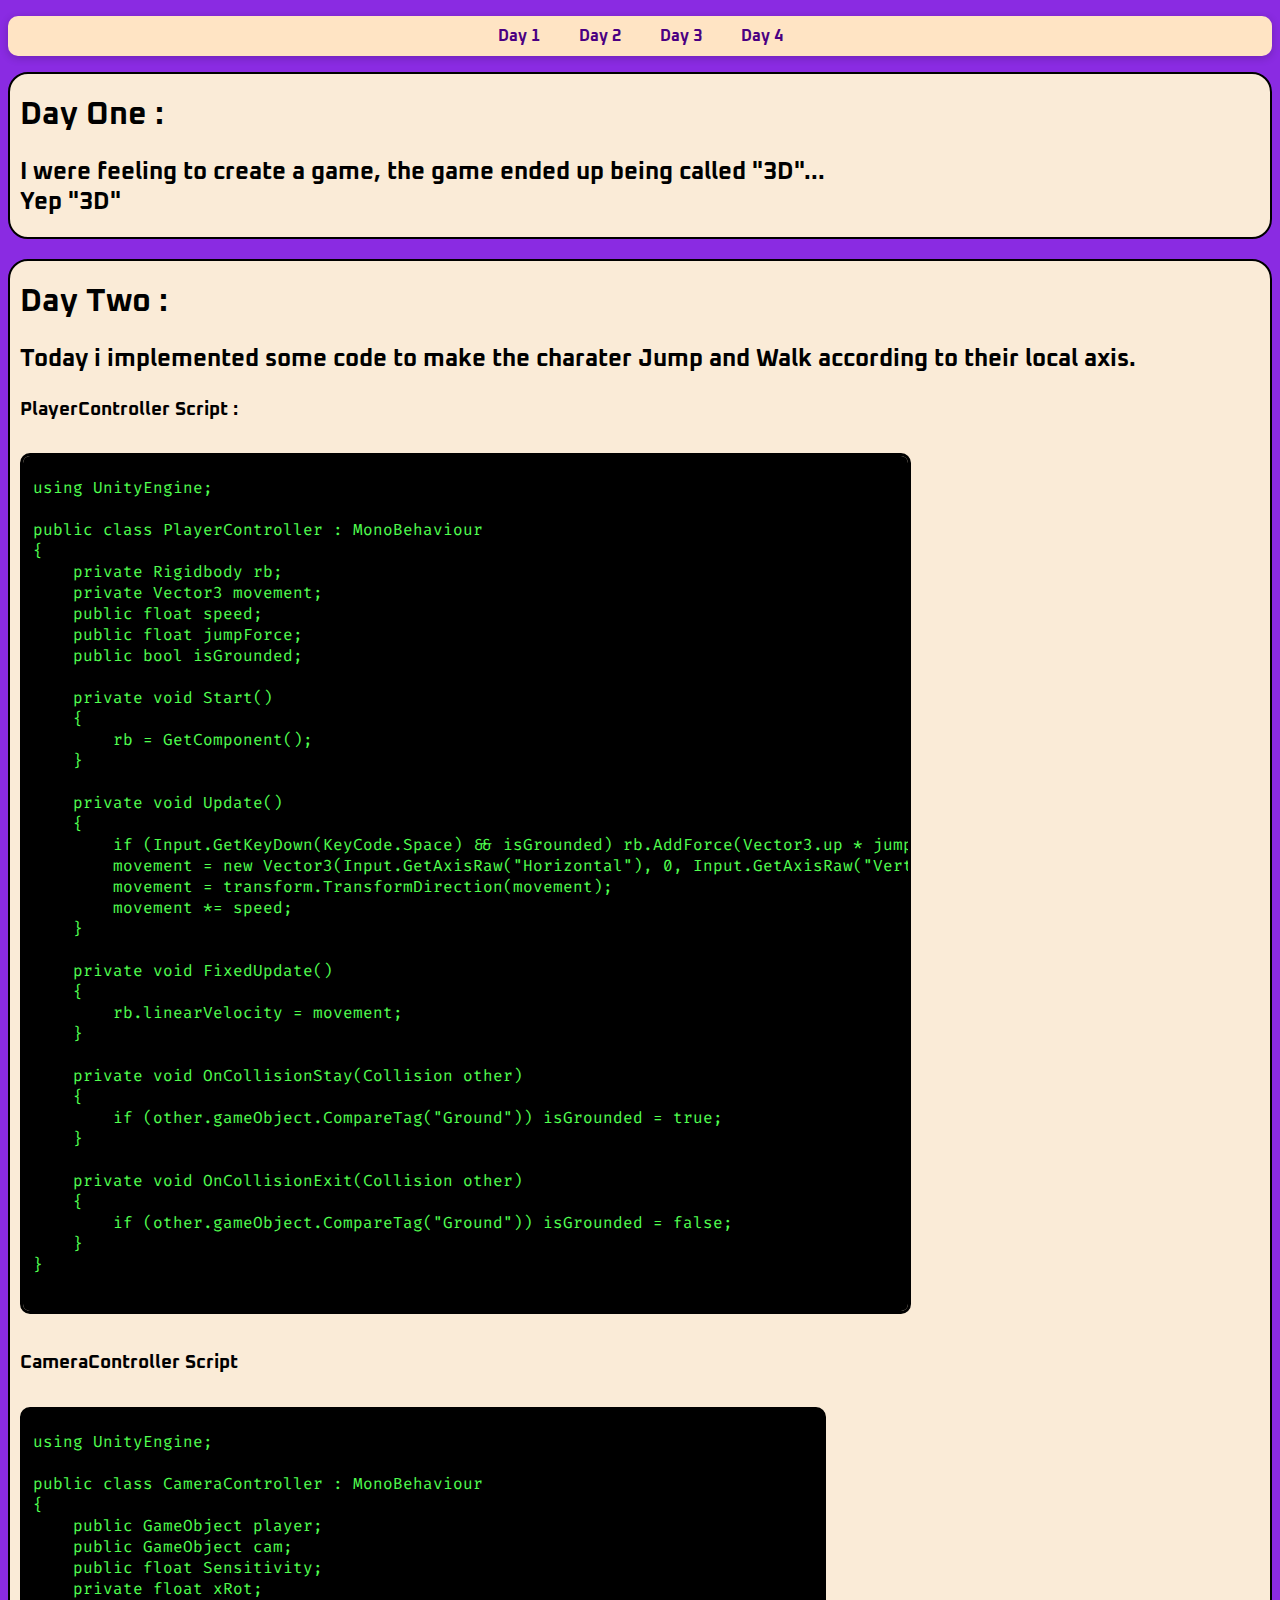
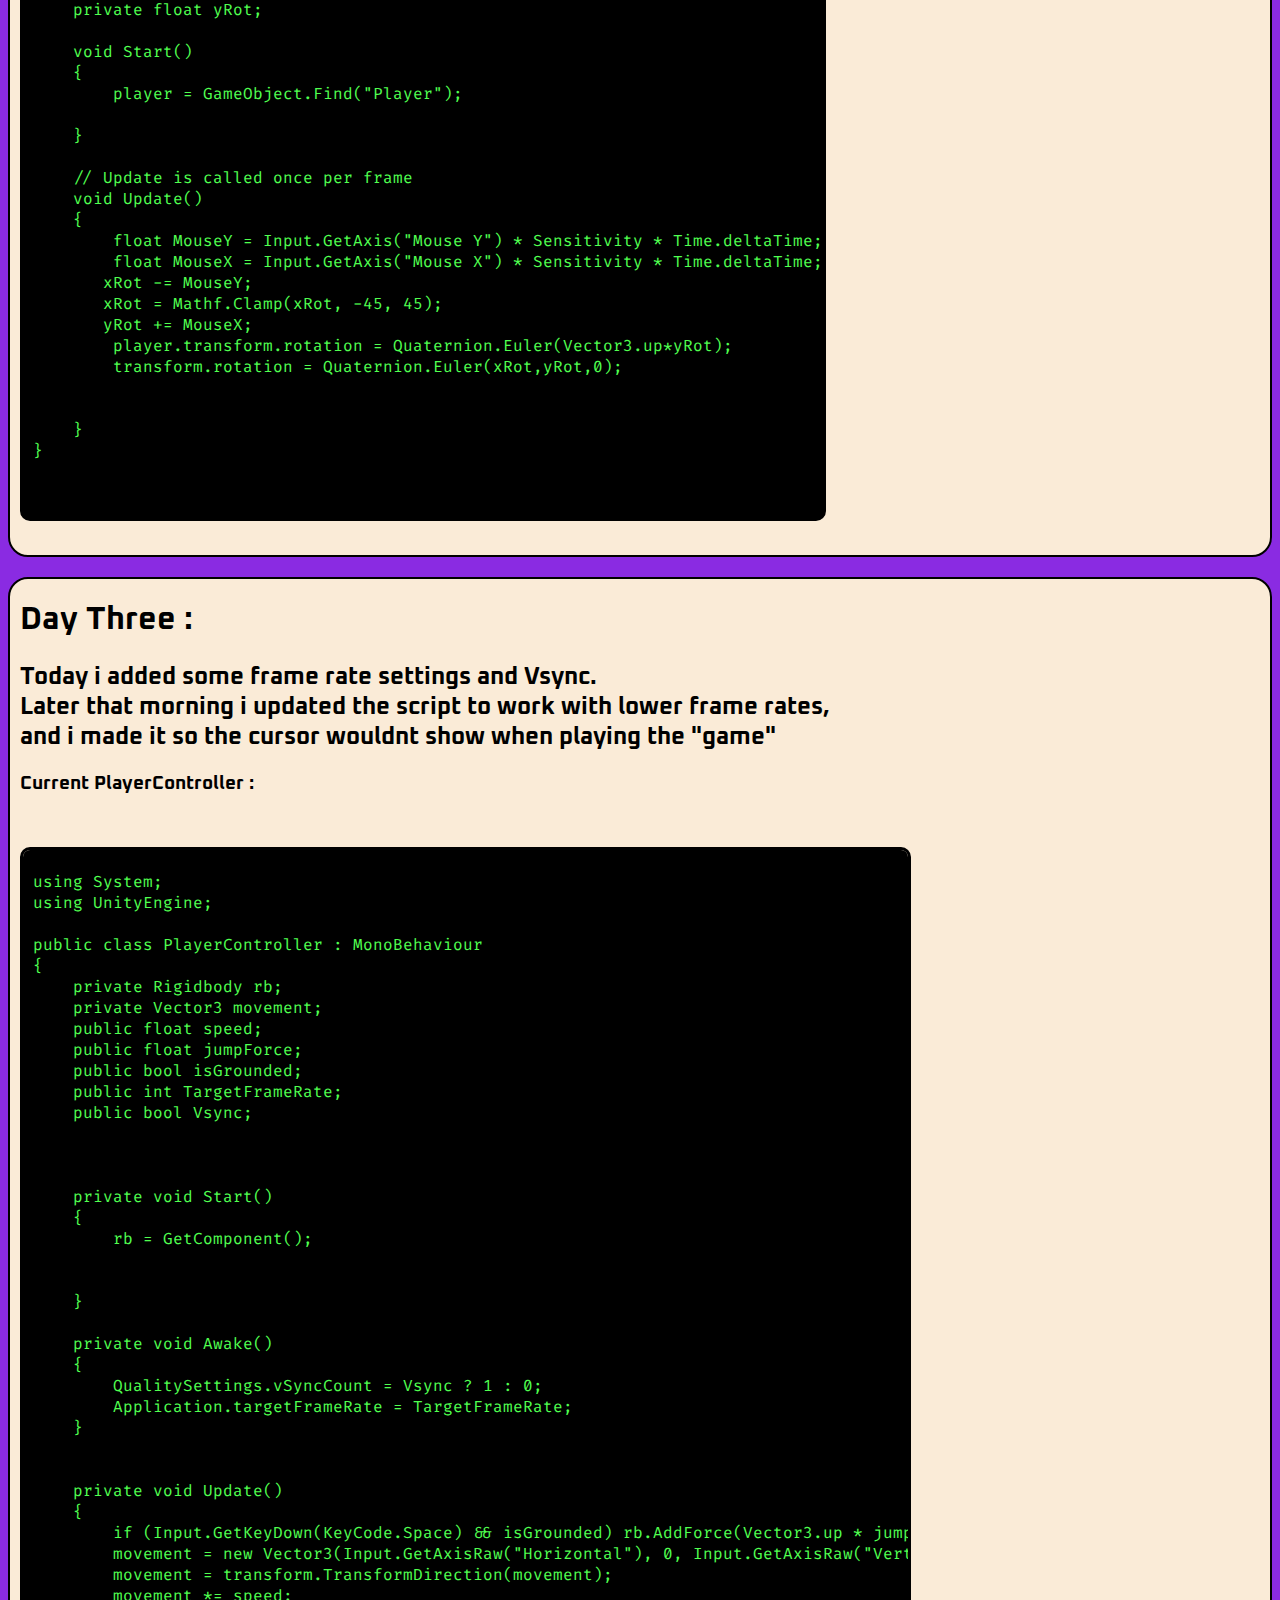
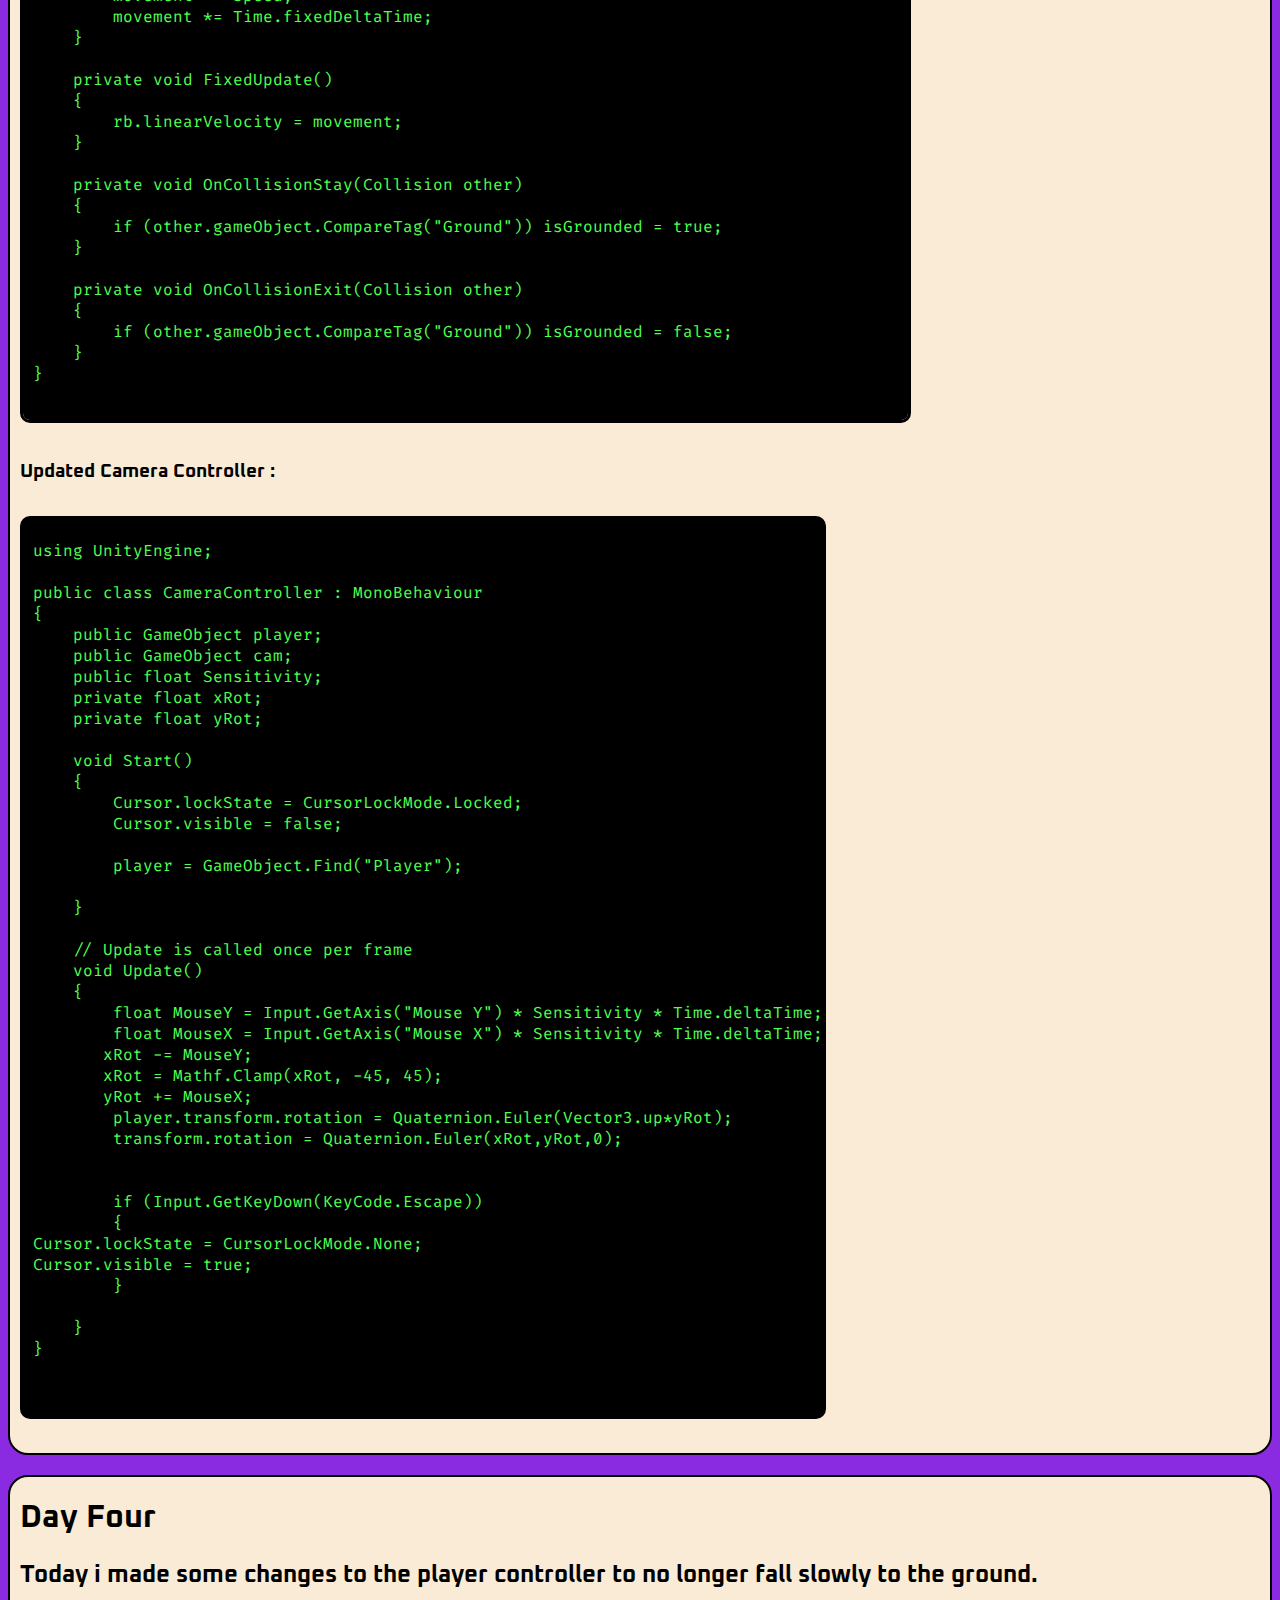
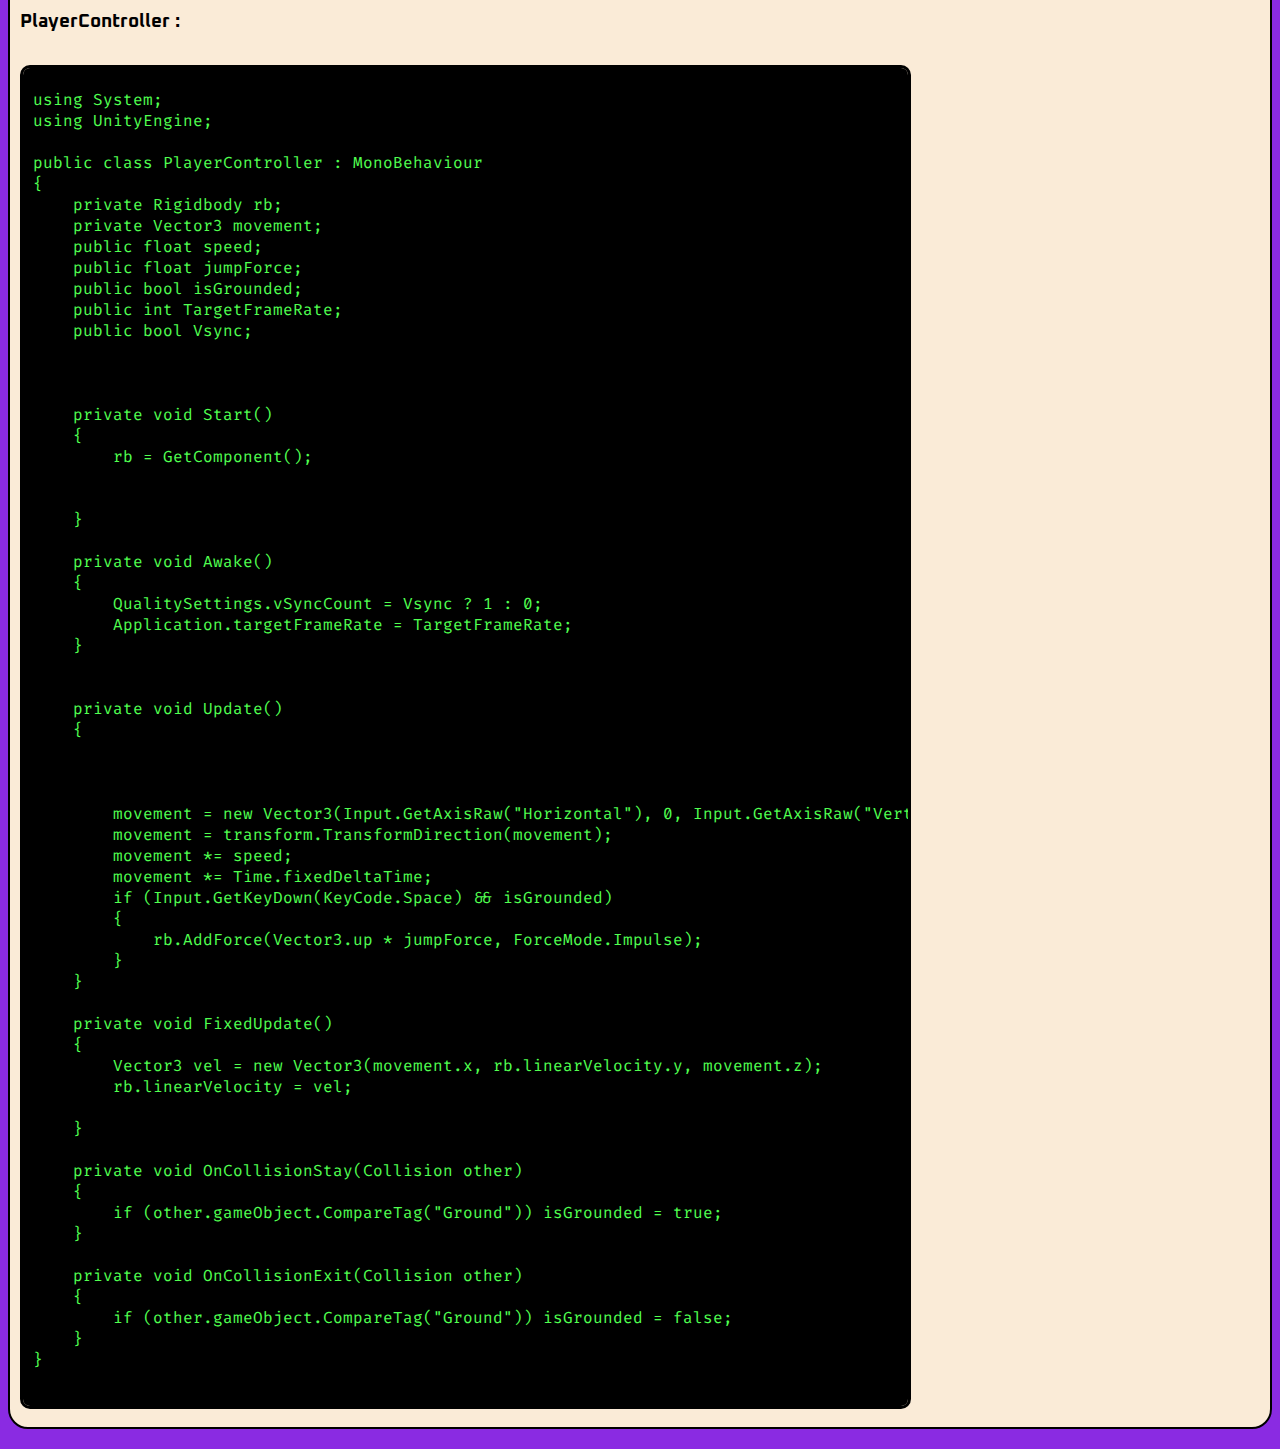
<file: index.html>
<!DOCTYPE html>
<html>
<head>
    
    <link href="https://fonts.googleapis.com/css2?family=Roboto&display=swap" rel="stylesheet">
    <link href="https://fonts.googleapis.com/css2?family=Fira+Code&display=swap" rel="stylesheet">
    <link href="https://fonts.googleapis.com/css2?family=Oxanium:wght@200..800&display=swap" rel="stylesheet">

    <link href="Css.css" rel="stylesheet">
    <title>3D Blog</title>
</head>
<nav>
        <ul class="day-nav">
            <li><a href="#Day 1"> Day 1</a></li>
            <li><a href="#Day 2"> Day 2</a></li>
            <li><a href="#Day 3"> Day 3</a></li>
            <li><a href="#Day 4"> Day 4</a></li>
        </ul>
    </nav>
<body >
    <!--DAY one-->
    <div id="Day 1">
        <h1>Day One : <br> 
        <h2>I were feeling to create a game, the game ended up being called "3D"... <br>Yep "3D" </h2></h1>
    </div>
    <!--DAY Two-->
    <div id="Day 2">
        <h1>
            Day Two : <br>
            <h2>
                Today i implemented some code to make the charater Jump and Walk according to their local axis.
                <br>
                <p>
                    <h3>
                        PlayerController Script :
                    </h3>
                    <pre>
                        <code >
using UnityEngine;

public class PlayerController : MonoBehaviour
{
    private Rigidbody rb;
    private Vector3 movement;
    public float speed;
    public float jumpForce;
    public bool isGrounded;

    private void Start()
    {
        rb = GetComponent<Rigidbody>();
    }

    private void Update()
    {
        if (Input.GetKeyDown(KeyCode.Space) && isGrounded) rb.AddForce(Vector3.up * jumpForce, ForceMode.Impulse);
        movement = new Vector3(Input.GetAxisRaw("Horizontal"), 0, Input.GetAxisRaw("Vertical"));
        movement = transform.TransformDirection(movement);
        movement *= speed;
    }

    private void FixedUpdate()
    {
        rb.linearVelocity = movement;
    }

    private void OnCollisionStay(Collision other)
    {
        if (other.gameObject.CompareTag("Ground")) isGrounded = true;
    }

    private void OnCollisionExit(Collision other)
    {
        if (other.gameObject.CompareTag("Ground")) isGrounded = false;
    }
}
                        </code>
                    </pre>
                    <h3>
                        CameraController Script
                    </h3>

                    <pre>
                        <code>
using UnityEngine;

public class CameraController : MonoBehaviour
{
    public GameObject player;
    public GameObject cam; 
    public float Sensitivity;
    private float xRot;
    private float yRot;
    
    void Start()
    {
        player = GameObject.Find("Player");
        
    }

    // Update is called once per frame
    void Update()
    {
        float MouseY = Input.GetAxis("Mouse Y") * Sensitivity * Time.deltaTime;
        float MouseX = Input.GetAxis("Mouse X") * Sensitivity * Time.deltaTime;
       xRot -= MouseY;
       xRot = Mathf.Clamp(xRot, -45, 45);
       yRot += MouseX;
        player.transform.rotation = Quaternion.Euler(Vector3.up*yRot);
        transform.rotation = Quaternion.Euler(xRot,yRot,0);
        
        
    }
}

                        </code>
                    </pre>
                </p>
                
            </h2>
        </h1>
    </div>
    <!--DAY Three-->
    <div id="Day 3">
        <h1>Day Three :</h1>
        <h2> Today i added some frame rate settings and Vsync.<br>
        Later that morning i updated the script to work with lower frame rates,<br>
        and i made it so the cursor wouldnt show when playing the "game"</h2>
        <p>
        <h3>
            Current PlayerController :
        </h3>
        <br>
        <pre>
            <code>
using System;
using UnityEngine;

public class PlayerController : MonoBehaviour
{
    private Rigidbody rb;
    private Vector3 movement;
    public float speed;
    public float jumpForce;
    public bool isGrounded;
    public int TargetFrameRate;
    public bool Vsync;



    private void Start()
    {
        rb = GetComponent<Rigidbody>();
        

    }

    private void Awake()
    {
        QualitySettings.vSyncCount = Vsync ? 1 : 0;  
        Application.targetFrameRate = TargetFrameRate;
    }


    private void Update()
    {
        if (Input.GetKeyDown(KeyCode.Space) && isGrounded) rb.AddForce(Vector3.up * jumpForce, ForceMode.Impulse);
        movement = new Vector3(Input.GetAxisRaw("Horizontal"), 0, Input.GetAxisRaw("Vertical"));
        movement = transform.TransformDirection(movement);
        movement *= speed;
        movement *= Time.fixedDeltaTime;
    }

    private void FixedUpdate()
    {
        rb.linearVelocity = movement;
    }

    private void OnCollisionStay(Collision other)
    {
        if (other.gameObject.CompareTag("Ground")) isGrounded = true;
    }

    private void OnCollisionExit(Collision other)
    {
        if (other.gameObject.CompareTag("Ground")) isGrounded = false;
    }
}
            </code>
        </pre>
        <br>
        <h3>Updated Camera Controller :</h3>
        <pre>
            <code>
using UnityEngine;

public class CameraController : MonoBehaviour
{
    public GameObject player;
    public GameObject cam; 
    public float Sensitivity;
    private float xRot;
    private float yRot;
    
    void Start()
    {
        Cursor.lockState = CursorLockMode.Locked;
        Cursor.visible = false;

        player = GameObject.Find("Player");
        
    }

    // Update is called once per frame
    void Update()
    {
        float MouseY = Input.GetAxis("Mouse Y") * Sensitivity * Time.deltaTime;
        float MouseX = Input.GetAxis("Mouse X") * Sensitivity * Time.deltaTime;
       xRot -= MouseY;
       xRot = Mathf.Clamp(xRot, -45, 45);
       yRot += MouseX;
        player.transform.rotation = Quaternion.Euler(Vector3.up*yRot);
        transform.rotation = Quaternion.Euler(xRot,yRot,0);


        if (Input.GetKeyDown(KeyCode.Escape))
        {
Cursor.lockState = CursorLockMode.None;
Cursor.visible = true;
        }
        
    }
}

            </code>
        </pre>

        </p>
    </div>
    <!--DAY Four-->
    <div id="Day 4">
        <h1> Day Four</h1>
        <h2>Today i made some changes to the player controller to no longer fall slowly to the ground.</h2>
        <p>
            <h3>
                PlayerController :
            </h3>
        </p>
        <pre>
            <code>
using System;
using UnityEngine;

public class PlayerController : MonoBehaviour
{
    private Rigidbody rb;
    private Vector3 movement;
    public float speed;
    public float jumpForce;
    public bool isGrounded;
    public int TargetFrameRate;
    public bool Vsync;



    private void Start()
    {
        rb = GetComponent<Rigidbody>();
        

    }

    private void Awake()
    {
        QualitySettings.vSyncCount = Vsync ? 1 : 0;  
        Application.targetFrameRate = TargetFrameRate;
    }


    private void Update()
    {
        
            

        movement = new Vector3(Input.GetAxisRaw("Horizontal"), 0, Input.GetAxisRaw("Vertical"));
        movement = transform.TransformDirection(movement);
        movement *= speed;
        movement *= Time.fixedDeltaTime;
        if (Input.GetKeyDown(KeyCode.Space) && isGrounded)
        {
            rb.AddForce(Vector3.up * jumpForce, ForceMode.Impulse);
        }
    }

    private void FixedUpdate()
    {
        Vector3 vel = new Vector3(movement.x, rb.linearVelocity.y, movement.z);
        rb.linearVelocity = vel;

    }

    private void OnCollisionStay(Collision other)
    {
        if (other.gameObject.CompareTag("Ground")) isGrounded = true;
    }

    private void OnCollisionExit(Collision other)
    {
        if (other.gameObject.CompareTag("Ground")) isGrounded = false;
    }
}
            </code>
        </pre>
    </div>
        
</body>
</html>
</file>
<file: Css.css>
body
{
    background-color: blueviolet;
    font-family: 'Oxanium',sans-serif;
}
div
{
    border: 2px solid;
    background-color: antiquewhite;
    border-radius: 20px;
    padding-left: 10px;
    margin: 0 0 20px;
}
pre{

    display: inline-block;
    border: 3px solid;
    background-color: black;
    border-radius: 10px;
    padding-left: 10px;
    overflow-x: auto;
    max-width: 70%;

}
code
{
    font-family: 'Fira Code',monospace;
    color: rgb(80, 255, 80);

}
.day-nav
{
    list-style: none;
    display: flex;
    gap: 15px;
    justify-content: center;
    padding: 10px;
    background-color: bisque;
    border-radius: 10px;
    box-shadow: 0 2px 8px rgba(0,0,0,0.2);
   
}
.day-nav li a
{
    text-decoration: none;
    color:indigo;
    font-weight: bold;
    padding: 8px 12px;
    border-radius: 6px;
     transition: background-color 0.24s ease-in-out;
   
}
.day-nav li a:hover
{
    
    background-color: lavender;
}
</file>
